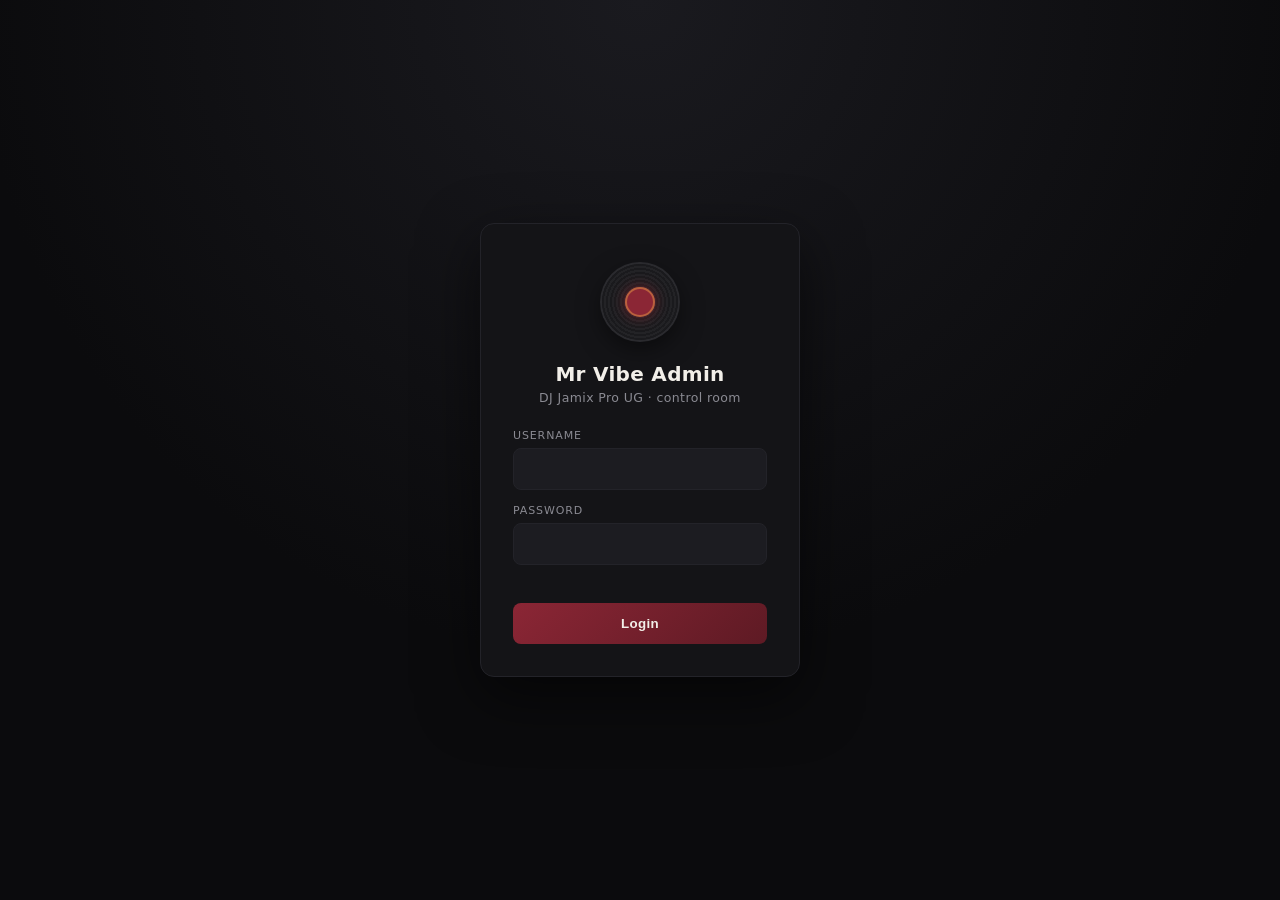
<file: admin-login.html>
<!DOCTYPE html>
<html lang="en">
<head>
<meta charset="UTF-8">
<meta name="viewport" content="width=device-width, initial-scale=1.0">
<title>DJ Jamix Pro UG — Admin Login</title>
<style>
  :root {
    --bg: #0b0b0d;
    --panel: #141417;
    --panel-edge: #232329;
    --field: #1c1c21;
    --text: #f2efe9;
    --text-dim: #8a8a92;
    --label: #8b2635;
    --amber: #ffb84d;
    --error: #ff6b6b;
  }

  * { box-sizing: border-box; }

  body {
    margin: 0;
    min-height: 100vh;
    display: flex;
    align-items: center;
    justify-content: center;
    background:
      radial-gradient(circle at 50% 0%, #1a1a1f 0%, var(--bg) 60%);
    font-family: 'Segoe UI', system-ui, -apple-system, sans-serif;
    color: var(--text);
  }

  @media (prefers-reduced-motion: reduce) {
    * { animation: none !important; transition: none !important; }
  }

  .panel {
    width: 320px;
    padding: 40px 32px 32px;
    background: var(--panel);
    border: 1px solid var(--panel-edge);
    border-radius: 14px;
    text-align: center;
    box-shadow: 0 20px 60px rgba(0,0,0,.55);
    animation: rise .6s cubic-bezier(.2,.8,.2,1);
  }

  @keyframes rise {
    from { opacity: 0; transform: translateY(24px); }
    to   { opacity: 1; transform: translateY(0); }
  }

  /* Signature: a spinning vinyl record standing in for a "lamp" */
  .vinyl {
    width: 76px;
    height: 76px;
    margin: 0 auto 22px;
    border-radius: 50%;
    background:
      repeating-radial-gradient(circle, #1a1a1d 0 2px, #232326 2px 4px);
    box-shadow: 0 0 0 2px #2a2a2e, 0 8px 24px rgba(0,0,0,.5);
    display: flex;
    align-items: center;
    justify-content: center;
    animation: spin 6s linear infinite;
  }

  @keyframes spin {
    to { transform: rotate(360deg); }
  }

  .vinyl::after {
    content: "";
    width: 30px;
    height: 30px;
    border-radius: 50%;
    background: var(--label);
    box-shadow: 0 0 14px rgba(139,38,53,.7), inset 0 0 0 2px rgba(255,184,77,.4);
  }

  h2 {
    margin: 0 0 4px;
    font-size: 20px;
    letter-spacing: .3px;
  }

  .sub {
    margin: 0 0 24px;
    font-size: 12.5px;
    color: var(--text-dim);
    letter-spacing: .4px;
  }

  form { text-align: left; }

  label {
    display: block;
    font-size: 11px;
    text-transform: uppercase;
    letter-spacing: .08em;
    color: var(--text-dim);
    margin: 14px 0 6px;
  }

  input {
    width: 100%;
    padding: 12px 14px;
    border: 1px solid var(--panel-edge);
    border-radius: 8px;
    background: var(--field);
    color: var(--text);
    outline: none;
    font-size: 14px;
    transition: border-color .2s ease, box-shadow .2s ease;
  }

  input:focus {
    border-color: var(--amber);
    box-shadow: 0 0 0 3px rgba(255,184,77,.15);
  }

  .error {
    min-height: 18px;
    font-size: 12.5px;
    color: var(--error);
    margin-top: 10px;
  }

  button {
    width: 100%;
    margin-top: 10px;
    padding: 13px;
    border: none;
    border-radius: 8px;
    background: linear-gradient(135deg, var(--label), #5e1a24);
    color: var(--text);
    font-weight: 600;
    letter-spacing: .3px;
    cursor: pointer;
    transition: transform .18s ease, box-shadow .18s ease, opacity .18s ease;
  }

  button:hover {
    transform: translateY(-1px);
    box-shadow: 0 8px 20px rgba(139,38,53,.4);
  }

  button:disabled {
    opacity: .6;
    cursor: not-allowed;
    transform: none;
    box-shadow: none;
  }
</style>
</head>
<body>

  <div class="panel">
    <div class="vinyl"></div>
    <h2>Mr Vibe Admin</h2>
    <p class="sub">DJ Jamix Pro UG · control room</p>

    <form id="loginForm">
      <label for="username">Username</label>
      <input id="username" name="username" type="text" autocomplete="username" required>

      <label for="password">Password</label>
      <input id="password" name="password" type="password" autocomplete="current-password" required>

      <div class="error" id="errorMsg"></div>

      <button type="submit" id="loginBtn">Login</button>
    </form>
  </div>

  <script>
    const API_BASE = 'https://www-jamixdjay1-com.onrender.com';

    const form = document.getElementById('loginForm');
    const btn = document.getElementById('loginBtn');
    const errorMsg = document.getElementById('errorMsg');

    form.addEventListener('submit', async (e) => {
      e.preventDefault();
      errorMsg.textContent = '';

      const username = document.getElementById('username').value.trim();
      const password = document.getElementById('password').value;

      if (!username || !password) {
        errorMsg.textContent = 'Enter both username and password.';
        return;
      }

      btn.disabled = true;
      btn.textContent = 'Logging in…';

      try {
        const res = await fetch(`${API_BASE}/api/admin/login`, {
          method: 'POST',
          headers: { 'Content-Type': 'application/json' },
          body: JSON.stringify({ username, password })
        });

        const data = await res.json().catch(() => ({}));

        if (!res.ok) {
          throw new Error(data.message || 'Invalid username or password.');
        }

        if (data.token) {
          sessionStorage.setItem('adminToken', data.token);
        }

        window.location.href = 'admin.html';

      } catch (err) {
        errorMsg.textContent = err.message || 'Login failed. Please try again.';
      } finally {
        btn.disabled = false;
        btn.textContent = 'Login';
      }
    });
  </script>

</body>
</html>
</file>
